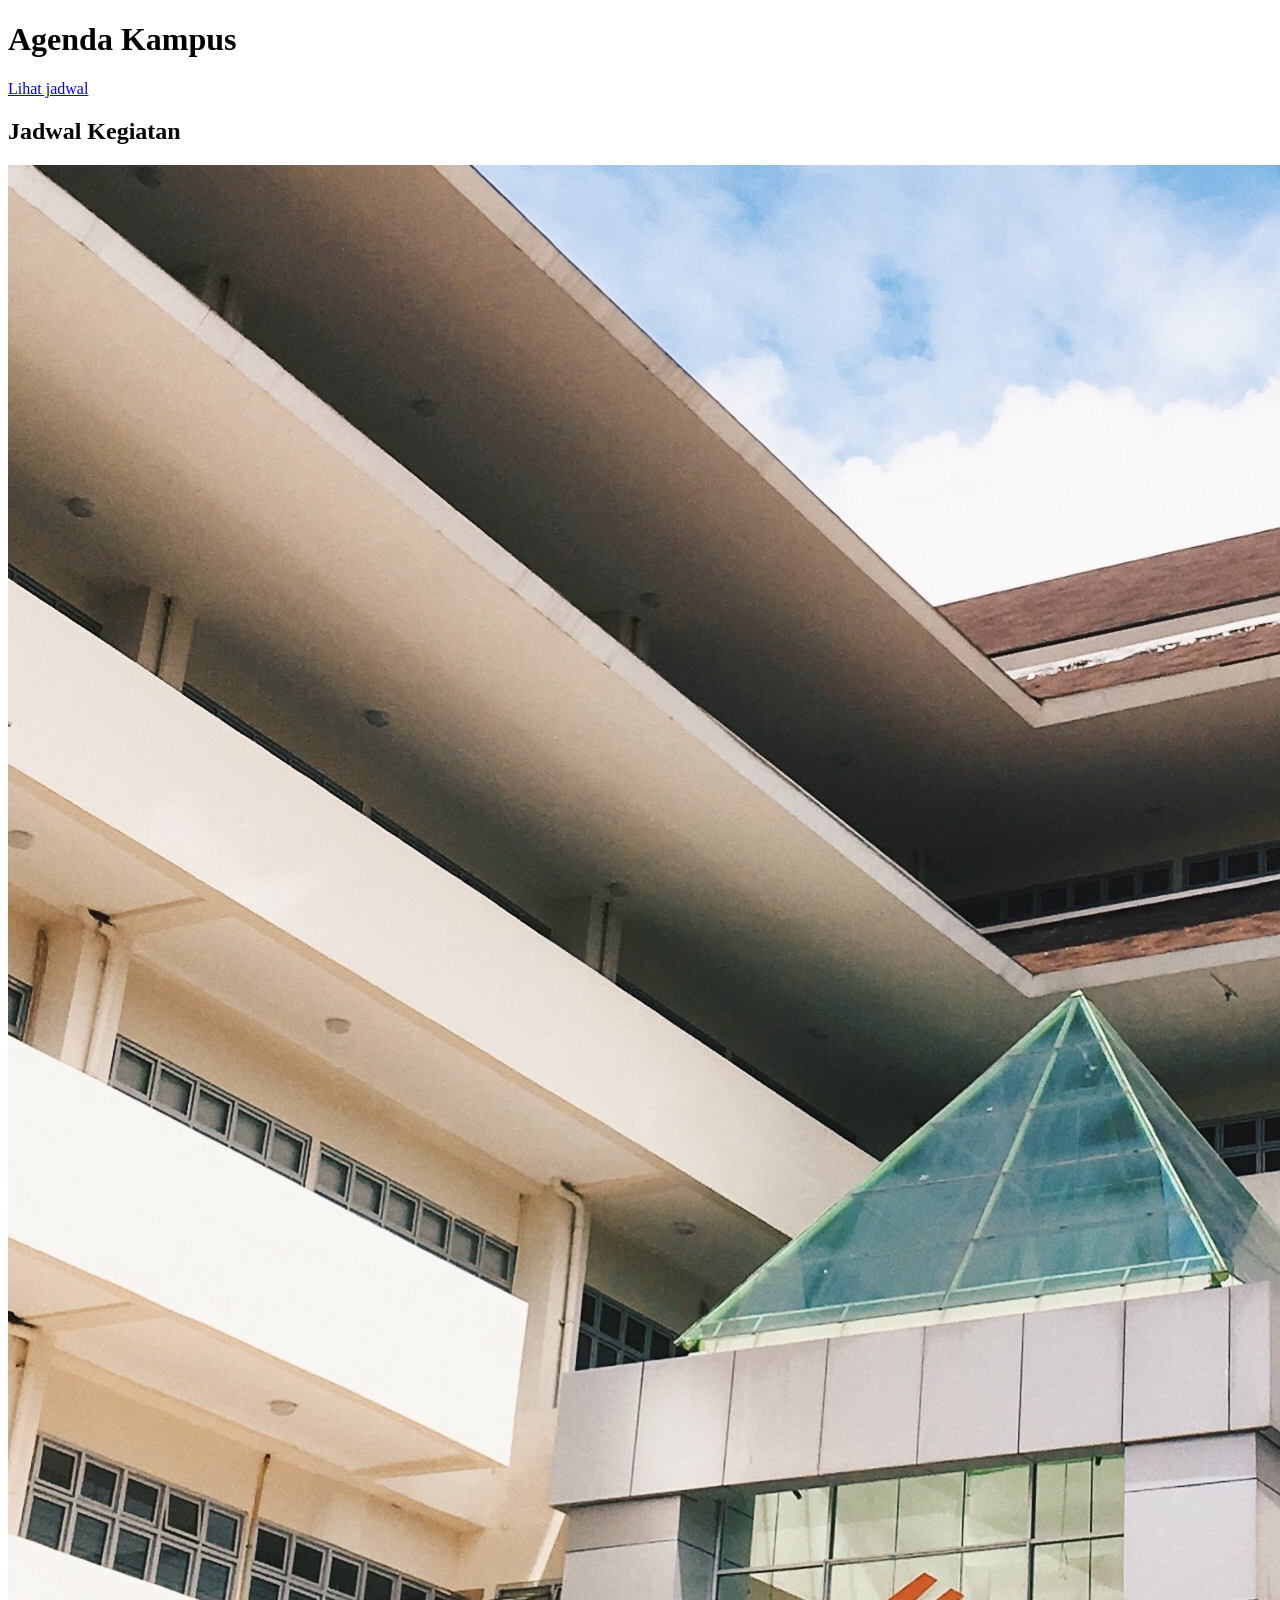
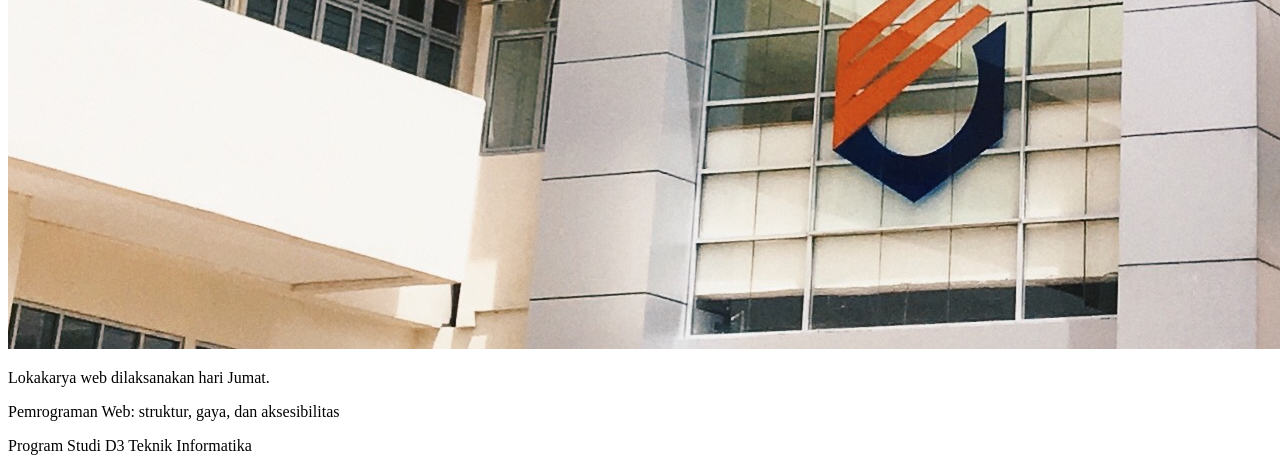
<file: Week 1/eksperimen-troubleshooting-html/index.html>
<!doctype html>
<html lang="id">
<head>
 <meta name="viewport" content="width=device-width, initial-scale=1">
 <title>Eksperimen HTML</title>
</head>
<body>
 <header>
    <h1>Agenda Kampus</h1>
</header>
 <nav>
    <a href="#jadwal">Lihat jadwal</a>
</nav>

 <main>
    <section id="jadwal">
        <h2>Jadwal Kegiatan</h2>
        <img src="assets/kampus.JPG" alt="Mahasiswa mengikuti kegiatan kampus">
        <p>Lokakarya web dilaksanakan hari Jumat.</p>
        <p>Pemrograman Web: struktur, gaya, dan aksesibilitas</p>
    </section>
 </main>
 
 <footer>Program Studi D3 Teknik Informatika</footer>
</body>
</html>
</file>
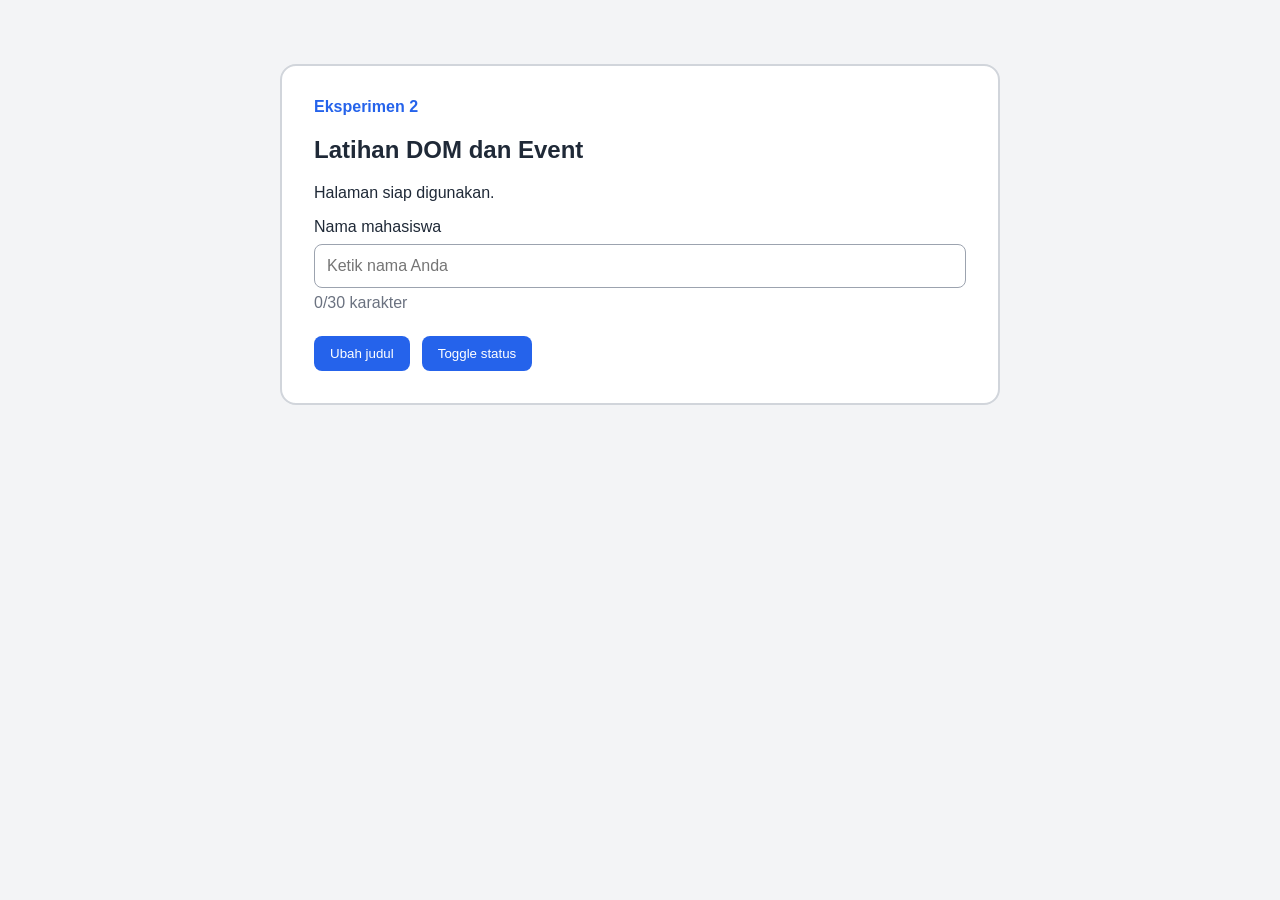
<file: Week 2/eksperimen-2-dom-event/index.html>
<!doctype html>
<html lang="id">
<head>
    <meta charset="utf-8">
    <meta name="viewport" content="width=device-width, initial-scale=1">
    <title>Eksperimen DOM dan Event</title>
    <link rel="stylesheet" href="css/style.css">
</head>
<body>
    <main class="container">
        <section class="praktikum-card" aria-labelledby="judul-utama">
            <p class="label">Eksperimen 2</p>
            <h1 id="judul-utama">Latihan DOM dan Event</h1>
            <p id="status" aria-live="polite">Halaman siap digunakan.</p>
            
            <label for="nama">Nama mahasiswa</label>
            <input id="nama" name="nama" type="text" maxlength="30" placeholder="Ketik nama Anda">
            
            <p class="counter">
                <span id="jumlah-karakter">0</span>/30 karakter
            </p>
            
            <div class="actions">
                <button id="ubah-judul" type="button">Ubah judul</button>
                <button id="toggle-status" type="button" aria-pressed="false">Toggle status</button>
            </div>
        </section>
    </main>
    <script src="js/app.js" defer></script>
</body>
</html>
</file>
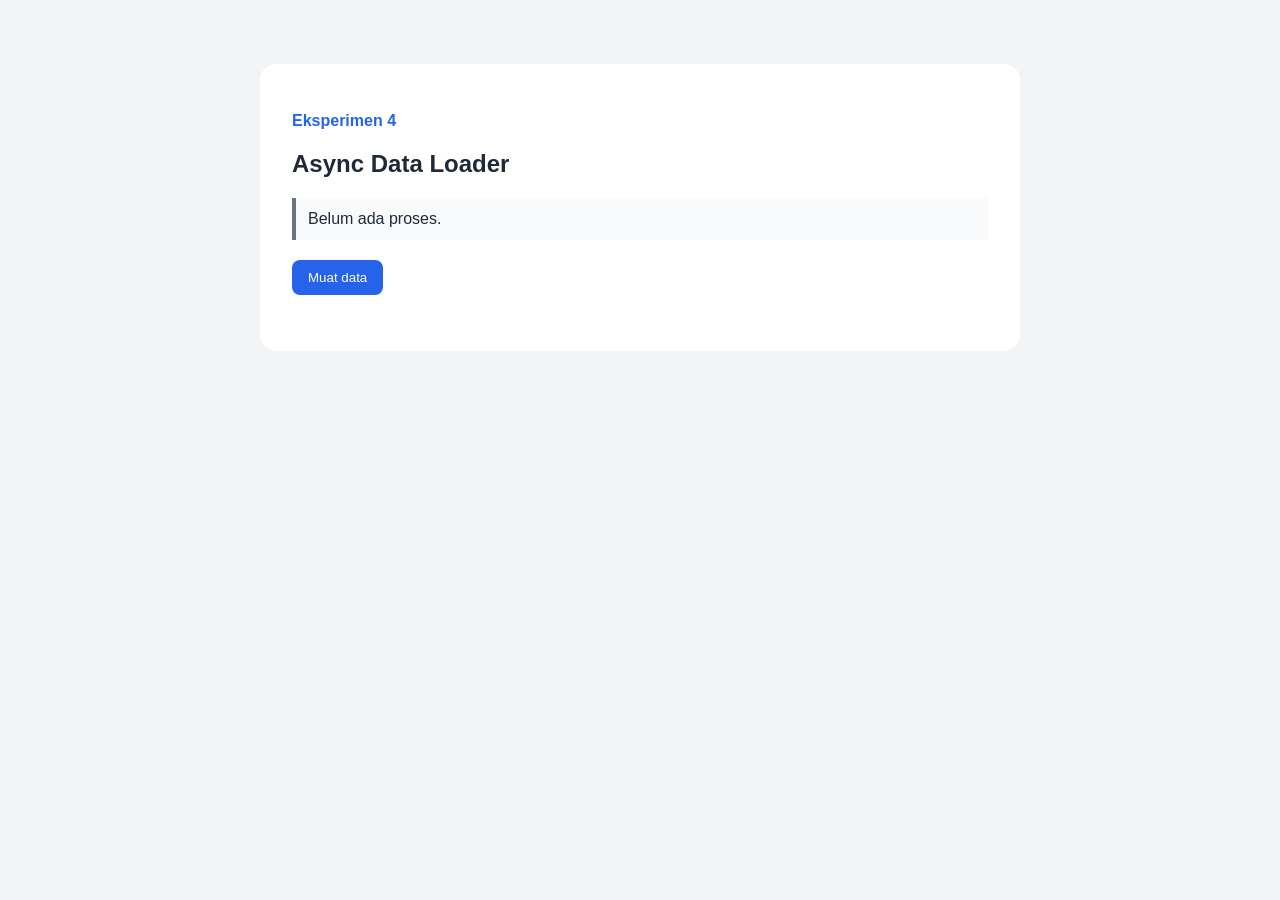
<file: Week 2/eksperimen-4-async/index.html>
<!doctype html>
<html lang="id">
<head>
    <meta charset="utf-8">
    <meta name="viewport" content="width=device-width, initial-scale=1">
    <title>Eksperimen Asynchronous JavaScript</title>
    <link rel="stylesheet" href="css/style.css">
</head>
<body>
    <main class="container">
        <section class="praktikum-card" aria-labelledby="judul-utama">
            <p class="label">Eksperimen 4</p>
            <h1 id="judul-utama">Async Data Loader</h1>
            <p id="status" class="status" data-state="" role="status" aria-live="polite">
                Belum ada proses.
            </p>
            <button id="muat-data" type="button">
                Muat data
            </button>
            <section id="daftar-fitur" class="grid" aria-label="Daftar fitur"></section>
        </section>
    </main>
    <script src="js/app.js" defer></script>
</body>
</html>
</file>
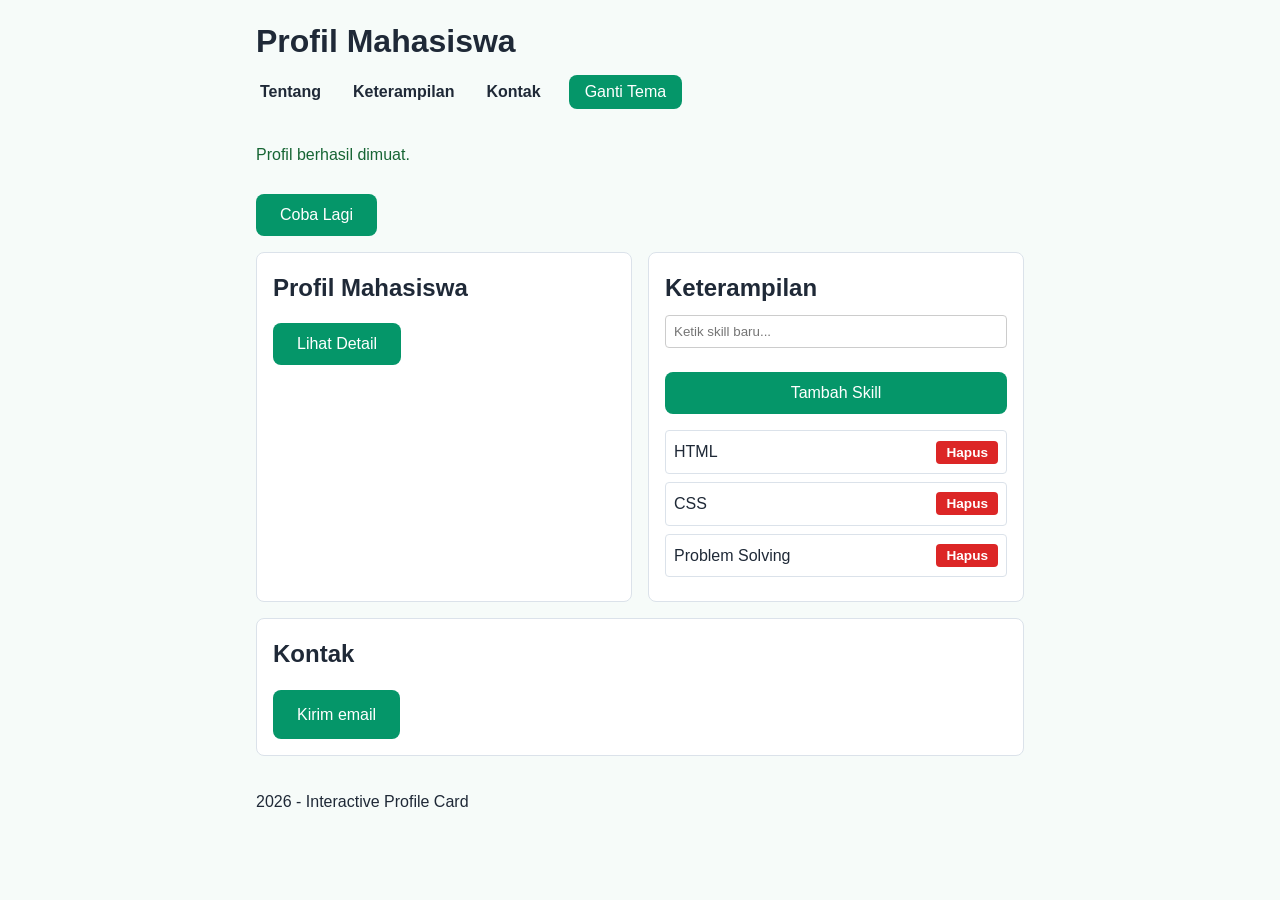
<file: Week 2/Homework Mini Project/index.html>
<!doctype html>
<html lang="id">
  <head>
    <meta charset="utf-8" />
    <meta name="viewport" content="width=device-width, initial-scale=1" />
    <title>Interactive Profile Card</title>
    <link rel="stylesheet" href="css/style.css" />
  </head>
  <body>
    <header>
      <div class="container">
        <h1>Profil Mahasiswa</h1>
        <nav>
          <a class="nav-link" href="#tentang">Tentang</a>
          <a class="nav-link" href="#keterampilan">Keterampilan</a>
          <a class="nav-link" href="#kontak">Kontak</a>
          <button id="btn-tema" class="button" style="margin-top:0; padding: 0.5rem 1rem;">Ganti Tema</button>
        </nav>
      </div>
    </header>

    <main class="container">
        <div style="margin-bottom: 1rem;">
            <p id="status" role="status" aria-live="polite">Belum ada proses.</p>
            <button id="btn-coba-lagi" class="button" hidden>Coba Lagi</button>
        </div>

        <div class="card-list">
            <section id="tentang" class="card">
                <h2 id="nama-profil">Memuat...</h2>
                <button id="btn-detail" class="button" aria-expanded="false">Lihat Detail</button>
                
                <div id="detail-profil" class="hidden" style="margin-top: 1rem;">
                    <img src="assets/profile.jpg" alt="Foto Profil">
                    <p id="deskripsi-profil"></p>
                </div>
            </section>

            <section id="keterampilan" class="card">
                <h2>Keterampilan</h2>
                <form id="form-skill" novalidate style="margin-bottom: 1rem;">
                    <input type="text" id="input-skill" placeholder="Ketik skill baru..." style="width: 100%; padding: 0.5rem; margin-bottom: 0.5rem; border: 1px solid #ccc; border-radius: 4px;">
                    <small id="error-skill" class="error"></small>
                    <button type="submit" class="button" style="width: 100%;">Tambah Skill</button>
                </form>
                <ul id="list-skill"></ul>
            </section>

            <section id="kontak" class="card">
                <h2>Kontak</h2>
                <a class="button" href="mailto:mahasiswa@example.com">Kirim email</a>
            </section>
        </div>
    </main>

    <footer class="container">
      <p>2026 - Interactive Profile Card</p>
    </footer>
    
    <script src="js/app.js" defer></script>
  </body>
</html>
</file>
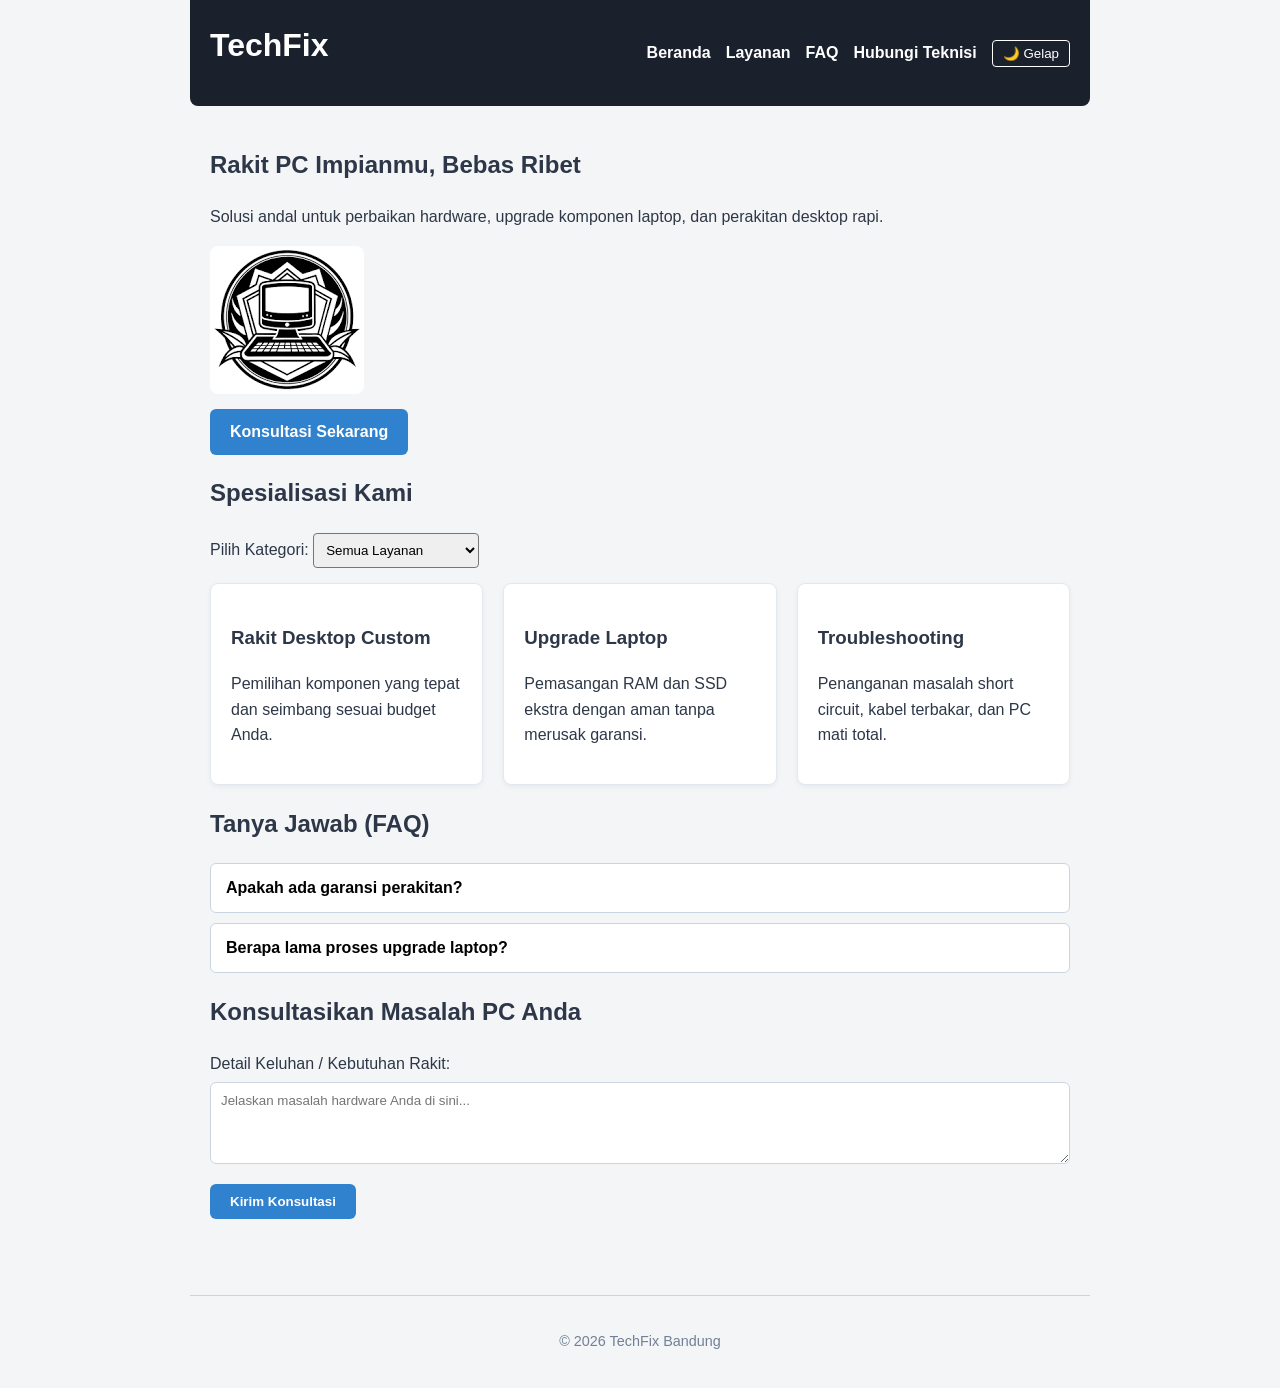
<file: Week 2/Mini Project/index.html>
<!DOCTYPE html>
<html lang="id">
<head>
    <meta charset="utf-8">
    <meta name="viewport" content="width=device-width, initial-scale=1">
    <title>TechFix - Servis & Rakit PC</title>
    <link rel="stylesheet" href="css/style.css">
    <script src="js/app.js" defer></script>
</head>
<body>
    <header>
        <div class="header-container">
            <h1 class="logo">TechFix</h1>
            <button id="btn-menu" aria-expanded="false" aria-label="Buka menu navigasi">☰</button>
            <nav id="nav-menu">
                <a href="#hero">Beranda</a>
                <a href="#layanan">Layanan</a>
                <a href="#faq">FAQ</a>
                <a href="#kontak">Hubungi Teknisi</a>
                <button id="btn-tema" class="tema-btn">🌙 Gelap</button>
            </nav>
        </div>
    </header>

    <main>
        <section id="hero">
            <h2>Rakit PC Impianmu, Bebas Ribet</h2>
            <p>Solusi andal untuk perbaikan hardware, upgrade komponen laptop, dan perakitan desktop rapi.</p>
            <img src="assets/pcsetup.jpg" alt="Setup PC Desktop modern dengan manajemen kabel rapi">
            <a class="cta-btn" href="#kontak">Konsultasi Sekarang</a>
        </section>

        <section id="layanan">
            <h2>Spesialisasi Kami</h2>
            <div class="filter-container">
                <label for="filter-layanan">Pilih Kategori:</label>
                <select id="filter-layanan">
                    <option value="semua">Semua Layanan</option>
                    <option value="rakit">Rakit Baru</option>
                    <option value="perbaikan">Perbaikan & Upgrade</option>
                </select>
            </div>
            <div id="container-layanan" class="flex-container"></div>
        </section>

        <section id="faq">
            <h2>Tanya Jawab (FAQ)</h2>
            <div class="faq-item">
                <button class="faq-toggle" aria-expanded="false">Apakah ada garansi perakitan?</button>
                <div class="faq-jawaban hidden">
                    <p>Ya, kami memberikan garansi perakitan selama 30 hari. Garansi komponen mengikuti ketentuan distributor resmi.</p>
                </div>
            </div>
            <div class="faq-item">
                <button class="faq-toggle" aria-expanded="false">Berapa lama proses upgrade laptop?</button>
                <div class="faq-jawaban hidden">
                    <p>Untuk upgrade RAM atau SSD, prosesnya dapat ditunggu sekitar 1 hingga 2 jam pengerjaan.</p>
                </div>
            </div>
        </section>

        <section id="kontak">
            <h2>Konsultasikan Masalah PC Anda</h2>
            <form id="form-kontak" novalidate>
                <label for="input-keluhan">Detail Keluhan / Kebutuhan Rakit:</label>
                <textarea id="input-keluhan" rows="4" placeholder="Jelaskan masalah hardware Anda di sini..."></textarea>
                <small id="error-keluhan" class="error-teks"></small>
                
                <button type="submit" class="cta-btn" style="border:none; cursor:pointer;">Kirim Konsultasi</button>
                <p id="status-form" role="status" aria-live="polite" style="margin-top: 10px; font-weight: bold;"></p>
            </form>
        </section>
    </main>

    <footer>
        <p>&copy; 2026 TechFix Bandung</p>
    </footer>

    <button id="btn-top" class="hidden" aria-label="Kembali ke atas">↑</button>
</body>
</html>
</file>
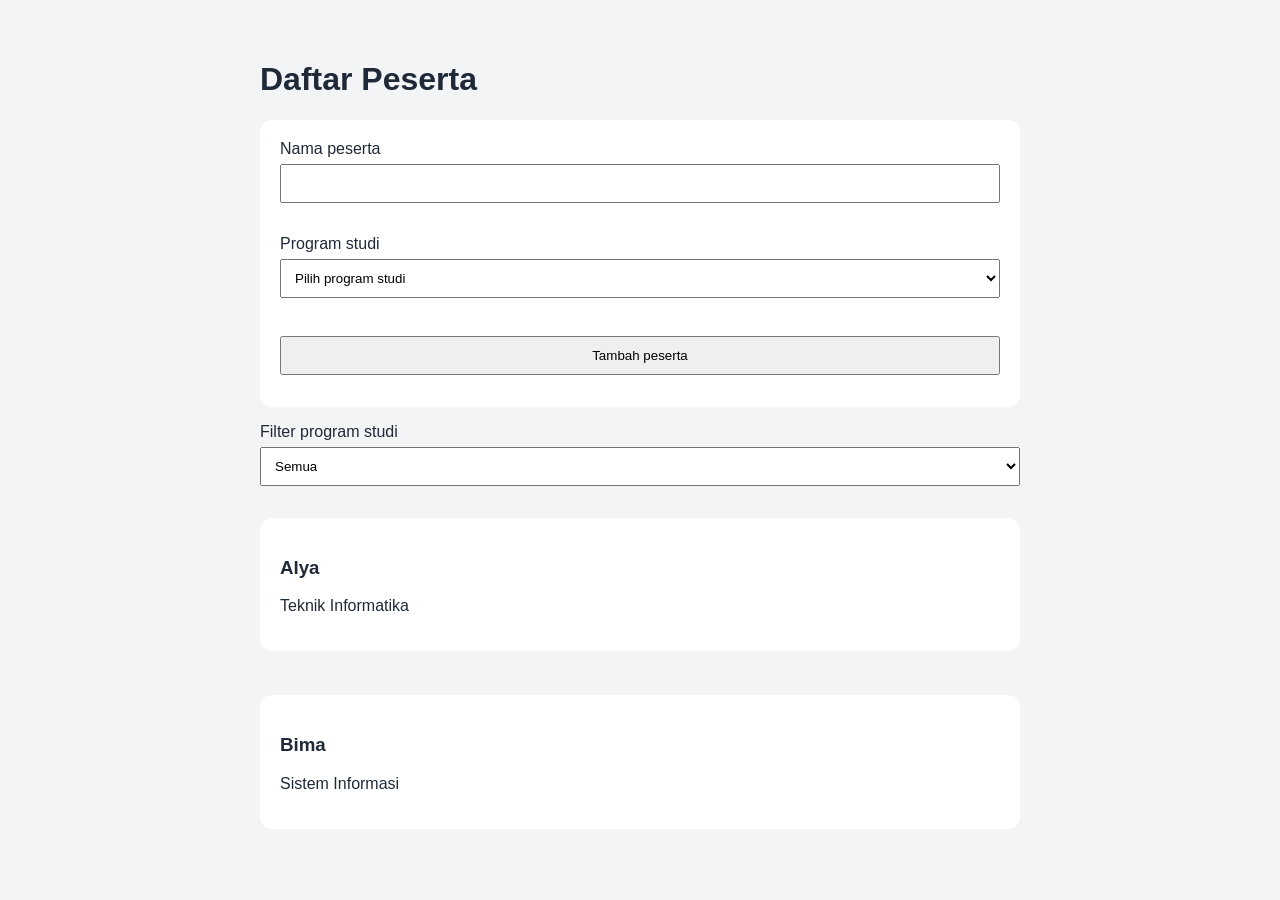
<file: Week 2/task-2-dom-form/index.html>
<!doctype html>
<html lang="id">
<head>
 <meta charset="utf-8">
 <meta name="viewport" content="width=device-width, initial-scale=1">
 <title>Task 2 DOM dan Form</title>
 <link rel="stylesheet" href="css/style.css">
</head>
<body>
 <main class="container">
 <h1>Daftar Peserta</h1>
 <form id="form-peserta" novalidate>
 <label for="nama">Nama peserta</label>
 <input id="nama" name="nama" autocomplete="name"
 aria-describedby="error-nama" required>
 <small id="error-nama" class="error"></small>
 <label for="prodi">Program studi</label>
 <select id="prodi" name="prodi"
 aria-describedby="error-prodi" required>
 <option value="">Pilih program studi</option>
 <option>Teknik Informatika</option>
 <option>Sistem Informasi</option>
 </select>
 <small id="error-prodi" class="error"></small>
 <button type="submit">Tambah peserta</button>
 </form>
 <label for="filter-prodi">Filter program studi</label>
 <select id="filter-prodi">
 <option value="semua">Semua</option>
 <option>Teknik Informatika</option>
 <option>Sistem Informasi</option>
 <option>Manajemen Informatika</option>
 </select>
 <p id="status" role="status" aria-live="polite"></p>
 <section id="daftar-peserta" class="grid"
 aria-label="Daftar peserta"></section>
 </main>
 <script src="js/app.js" defer></script>
</body>
</html>
</file>
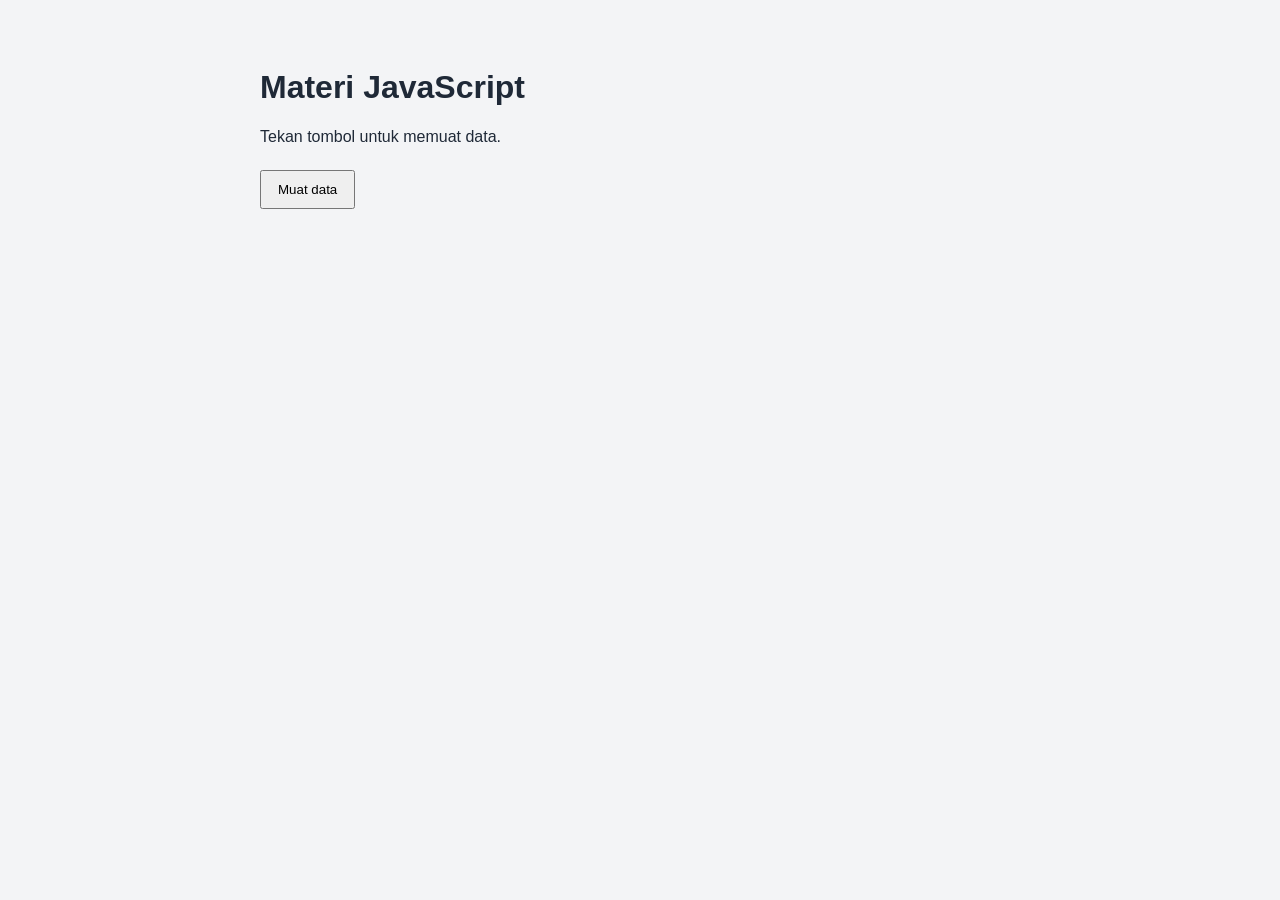
<file: Week 2/task-3-async-loader/index.html>
<!doctype html>
<html lang="id">
<head>
 <meta charset="utf-8">
 <meta name="viewport" content="width=device-width, initial-scale=1">
 <title>Task 3 Async Data Loader</title>
 <link rel="stylesheet" href="css/style.css">
</head>
<body>
 <main class="container">
 <h1>Materi JavaScript</h1>
 <p id="status" role="status" aria-live="polite">
 Tekan tombol untuk memuat data.
 </p>
 <button id="muat" type="button">Muat data</button>
 <button id="coba-lagi" type="button" hidden>Coba lagi</button>
 <section id="daftar-materi" class="grid"
 aria-label="Daftar materi"></section>
 </main>
 <script src="js/app.js" defer></script>
</body>
</html>
</file>
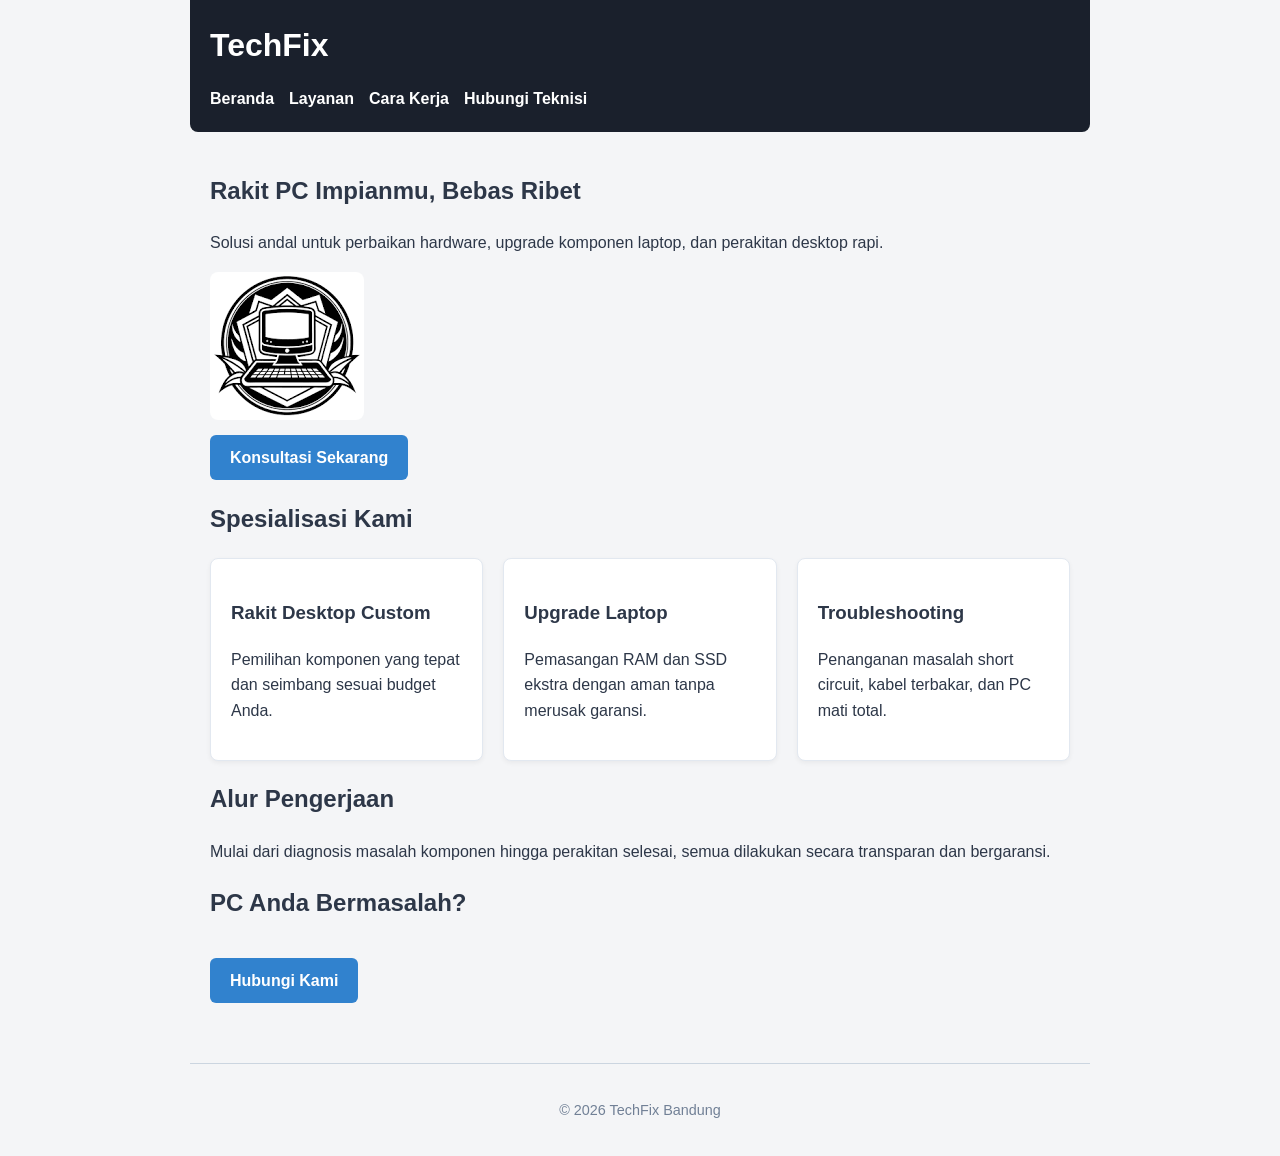
<file: Week 1/Proyek Week 1/Mini Project/index.html>
<!DOCTYPE html>
<html lang="id">
<head>
    <meta charset="utf-8">
    <meta name="viewport" content="width=device-width, initial-scale=1">
    <title>TechFix - Servis & Rakit PC</title>
    <link rel="stylesheet" href="css/style.css">
</head>
<body>
    <header>
        <h1 class="logo">TechFix</h1>
        <nav>
            <a href="#hero">Beranda</a>
            <a href="#layanan">Layanan</a>
            <a href="#alur">Cara Kerja</a>
            <a href="#kontak">Hubungi Teknisi</a>
        </nav>
    </header>

    <main>
        <section id="hero">
            <h2>Rakit PC Impianmu, Bebas Ribet</h2>
            <p>Solusi andal untuk perbaikan hardware, upgrade komponen laptop, dan perakitan desktop rapi.</p>
            <img src="assets/pcsetup.jpg" alt="Setup PC Desktop modern dengan manajemen kabel rapi">
            <a class="cta-btn" href="#kontak">Konsultasi Sekarang</a>
        </section>

        <section id="layanan">
            <h2>Spesialisasi Kami</h2>
            <div class="flex-container">
                <div class="card">
                    <h3>Rakit Desktop Custom</h3>
                    <p>Pemilihan komponen yang tepat dan seimbang sesuai budget Anda.</p>
                </div>
                <div class="card">
                    <h3>Upgrade Laptop</h3>
                    <p>Pemasangan RAM dan SSD ekstra dengan aman tanpa merusak garansi.</p>
                </div>
                <div class="card">
                    <h3>Troubleshooting</h3>
                    <p>Penanganan masalah short circuit, kabel terbakar, dan PC mati total.</p>
                </div>
            </div>
        </section>

        <section id="alur">
            <h2>Alur Pengerjaan</h2>
            <p>Mulai dari diagnosis masalah komponen hingga perakitan selesai, semua dilakukan secara transparan dan bergaransi.</p>
        </section>

        <section id="kontak">
            <h2>PC Anda Bermasalah?</h2>
            <a class="cta-btn" href="mailto:teknisi@techfix.example.com">Hubungi Kami</a>
        </section>
    </main>

    <footer>
        <p>&copy; 2026 TechFix Bandung</p>
    </footer>
</body>
</html>
</file>
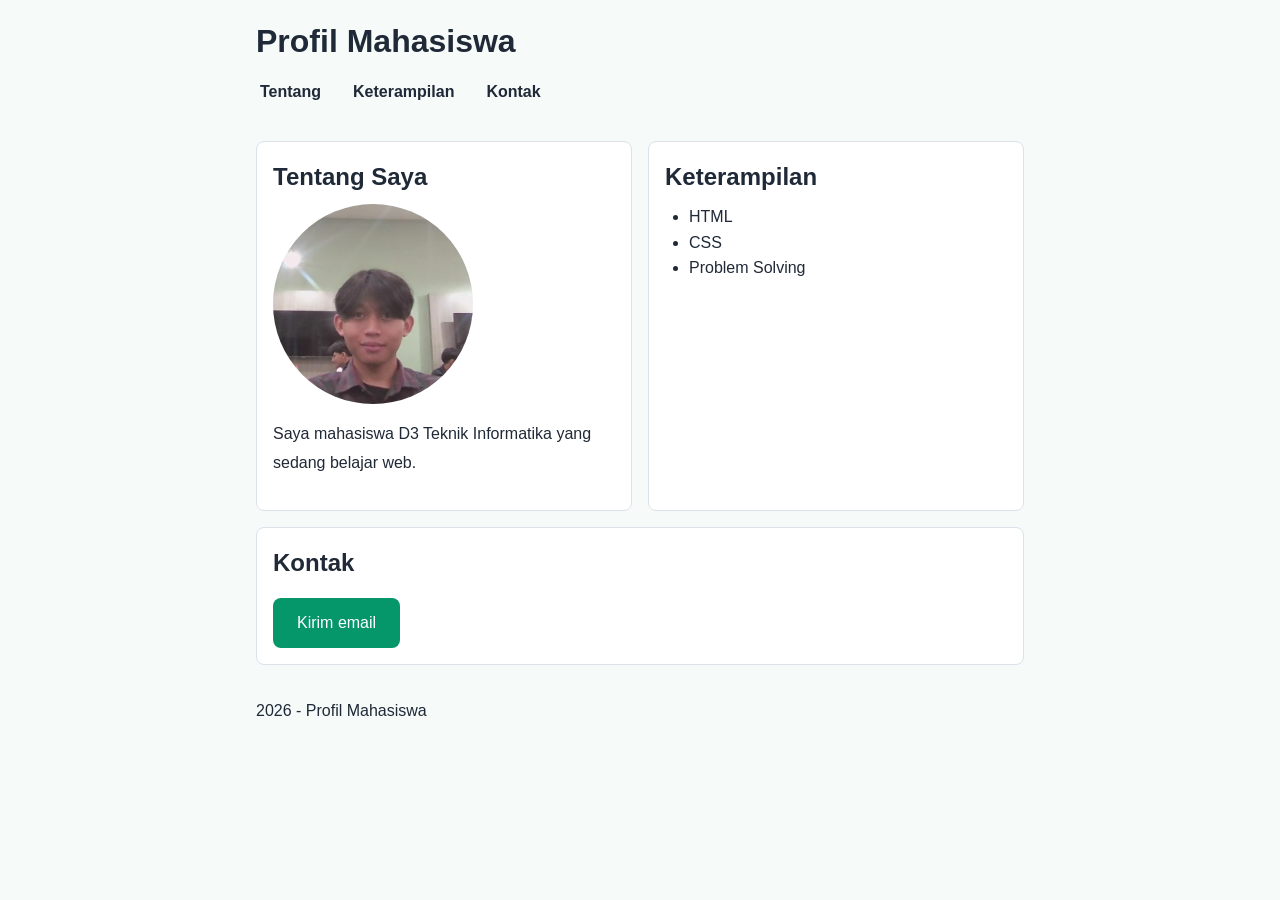
<file: Week 1/Proyek Week 1/praktikum-modul-01_251511012_Hasbi Wirya Al Faza/index.html>
<!doctype html>
<html lang="id">
  <head>
    <meta charset="utf-8" />
    <meta name="viewport" content="width=device-width, initial-scale=1" />
    <title>Profil Mahasiswa</title>
    <link rel="stylesheet" href="css/style.css" />
  </head>
  <body>
    <header>
      <div class="container">
        <h1>Profil Mahasiswa</h1>
        <nav>
          <a class="nav-link" href="#tentang">Tentang</a>
          <a class="nav-link" href="#keterampilan">Keterampilan</a>
          <a class="nav-link" href="#kontak">Kontak</a>
        </nav>
      </div>
    </header>

    <main class="container">
        <div class="card-list">
            <section id="tentang" class="card">
                <h2>Tentang Saya</h2>
                <img src="assets/profile.jpg" alt="Foto Profil" width="200">
                <p>Saya mahasiswa D3 Teknik Informatika yang sedang belajar web.</p>
            </section>

            <section id="keterampilan" class="card">
                <h2>Keterampilan</h2>
                <ul>
                <li>HTML</li>
                <li>CSS</li>
                <li>Problem Solving</li>
                </ul>
            </section>

            <section id="kontak" class="card">
                <h2>Kontak</h2>
                <a class="button" href="mailto:mahasiswa@example.com">Kirim email</a>
            </section>
        </div>
    </main>

    <footer class="container">
      <p>2026 - Profil Mahasiswa</p>
    </footer>
  </body>
</html>
</file>
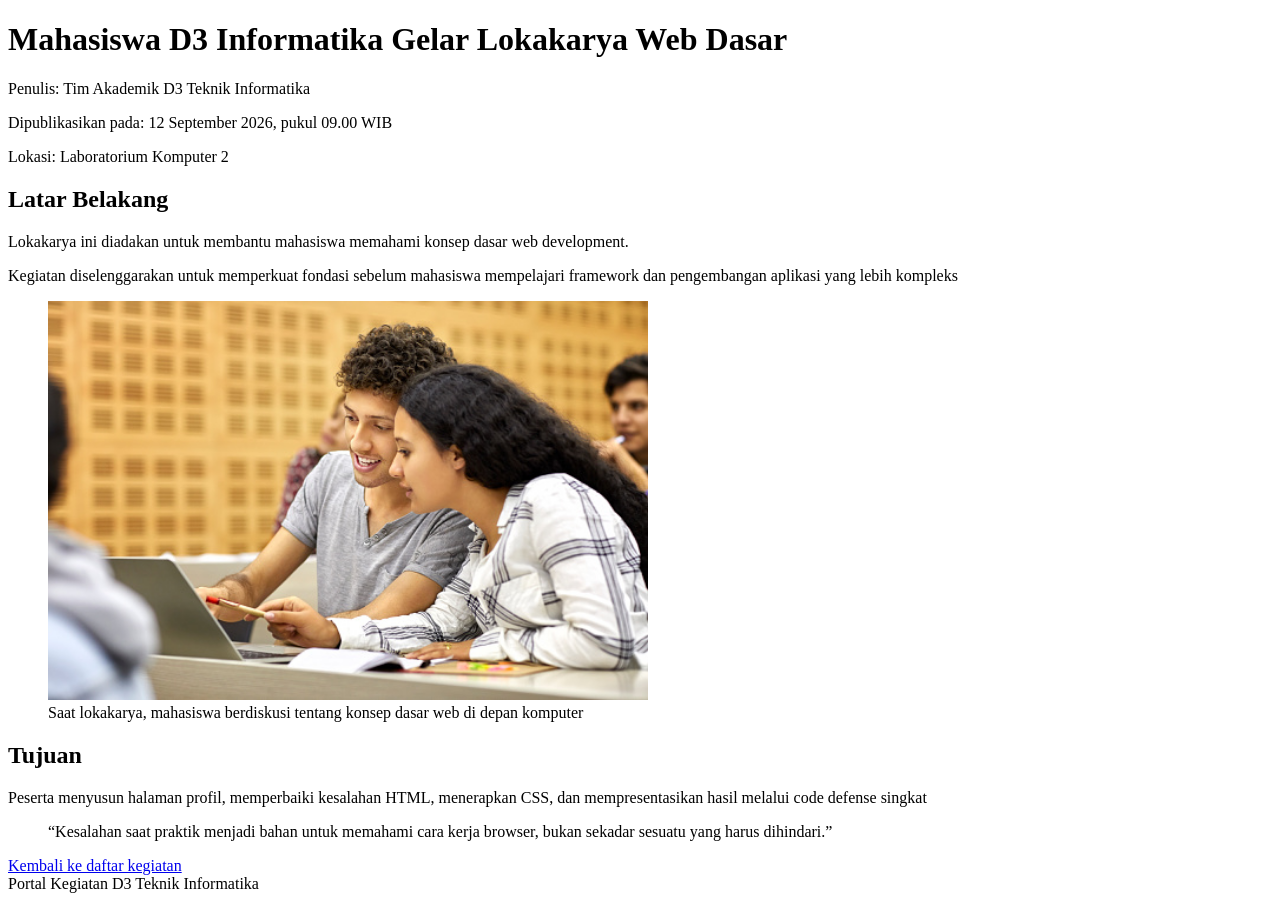
<file: Week 1/Proyek Week 1/Independent Challenge Artikel Kegiatan Kampus/artikel.html>
<!DOCTYPE html>
<html lang ="id">
<head>
    <meta charset="UTF-8">
    <meta name="viewport" content="width=device-width, initial-scale=1.0">
    <title> Portal Kegiatan D3 Teknik Informatika </title>
</head>
<body>
    <header>
        <h1> Mahasiswa D3 Informatika Gelar Lokakarya Web Dasar </h1>
    </header>
    <main>
        <article>
            <p> Penulis: Tim Akademik D3 Teknik Informatika </p>
            <p> Dipublikasikan pada: <time datetime="2026-09-12T09:00">12 September 2026, pukul 09.00 WIB</time></p>
            <p> Lokasi: Laboratorium Komputer 2</p>

        <section id = "latarbelakang">
            <h2> Latar Belakang </h2>
            <p> Lokakarya ini diadakan untuk membantu mahasiswa memahami konsep dasar web development. </p>
            <p> Kegiatan diselenggarakan untuk memperkuat fondasi sebelum mahasiswa mempelajari framework dan pengembangan aplikasi yang lebih kompleks</p>
        </section>

        <figure>
            <img src="lokakarya-web.jpg" alt="Mahasiswa berdiskusi di depan komputer saat lokakarya web" width="600">
            <figcaption> Saat lokakarya, mahasiswa berdiskusi tentang konsep dasar web di depan komputer </figcaption>
        </figure>

        <section id = "rangkaiankegiatan">
            <h2> Tujuan </h2>
            <p> Peserta menyusun halaman profil, memperbaiki kesalahan HTML, menerapkan CSS, dan mempresentasikan hasil melalui code defense singkat</p>
            <blockquote> “Kesalahan saat praktik menjadi bahan untuk memahami cara kerja browser, bukan sekadar sesuatu yang harus dihindari.”</blockquote>
        </section>
        </article>  
        <nav><a href="#index.html">Kembali ke daftar kegiatan</a></nav>   
    </main>
    <footer>Portal Kegiatan D3 Teknik Informatika</footer>
</body>
</html>
</file>
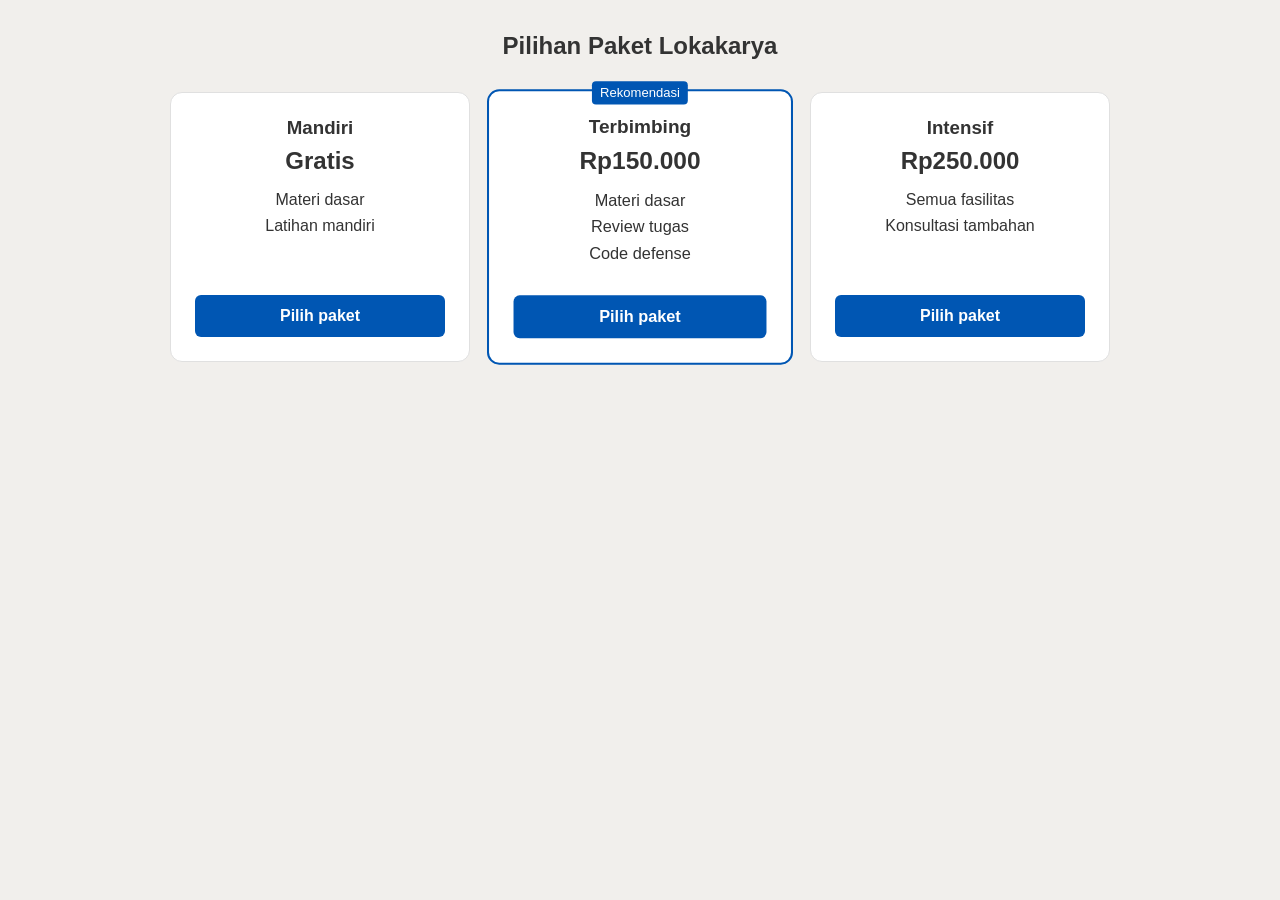
<file: Week 1/Proyek Week 1/Independent Challenge Pricing Card/pricing.html>
<!DOCTYPE html>
<html lang="id">
<head>
    <meta charset="UTF-8">
    <meta name="viewport" content="width=device-width, initial-scale=1.0">
    <title>Pricing Card</title>
    <link rel="stylesheet" href="css/pricing.css">
</head>
<body>
    <section class="pricing" aria-labelledby="pricing-title">
        <div class="container">
            <h2 id="pricing-title">Pilihan Paket Lokakarya</h2>
            <div class="pricing-list">
                
                <article class="price-card">
                    <h3>Mandiri</h3>
                    <p class="price">Gratis</p>
                    <ul>
                        <li>Materi dasar</li>
                        <li>Latihan mandiri</li>
                    </ul>
                    <a class="button" href="#daftar">Pilih paket</a>
                </article>

                <article class="price-card price-card--featured">
                    <p class="badge">Rekomendasi</p>
                    <h3>Terbimbing</h3>
                    <p class="price">Rp150.000</p>
                    <ul>
                        <li>Materi dasar</li>
                        <li>Review tugas</li>
                        <li>Code defense</li>
                    </ul>
                    <a class="button" href="#daftar">Pilih paket</a>
                </article>

                <article class="price-card">
                    <h3>Intensif</h3>
                    <p class="price">Rp250.000</p>
                    <ul>
                        <li>Semua fasilitas</li>
                        <li>Konsultasi tambahan</li>
                    </ul>
                    <a class="button" href="#daftar">Pilih paket</a>
                </article>

            </div>
        </div>
    </section>

</body>
</html>
</file>
<file: Week 2/eksperimen-2-dom-event/css/style.css>
* {
    box-sizing: border-box;
}
body {
    margin: 0;
    min-height: 100vh;
    font-family: Arial, sans-serif;
    color: #1f2937;
    background: #f3f4f6;
    transition: background 200ms, color 200ms;
}
.container {
    width: min(90%, 720px);
    margin-inline: auto;
    padding-block: 64px;
}
.praktikum-card {
    padding: 32px;
    border: 2px solid #d1d5db;
    border-radius: 16px;
    background: #ffffff;
}
.label {
    margin: 0 0 8px;
    font-weight: 700;
    color: #2563eb;
}
label, input {
    display: block;
    width: 100%;
}
input {
    margin-top: 8px;
    padding: 12px;
    border: 1px solid #9ca3af;
    border-radius: 8px;
    font: inherit;
}
.counter {
    margin-top: 6px;
    color: #6b7280;
}
.actions {
    display: flex;
    flex-wrap: wrap;
    gap: 12px;
    margin-top: 24px;
}
button {
    padding: 10px 16px;
    border: 0;
    border-radius: 8px;
    color: #ffffff;
    background: #2563eb;
    cursor: pointer;
}
button:focus-visible {
    outline: 3px solid #f59e0b;
    outline-offset: 3px;
}
body.is-active {
    color: #f9fafb;
    background: #111827;
}
body.is-active .praktikum-card {
    border-color: #60a5fa;
    background: #1f2937;
}
body.is-active .counter {
    color: #d1d5db;
}
</file>
<file: Week 2/eksperimen-4-async/css/style.css>
* { box-sizing: border-box; }
body {
    margin: 0;
    font-family: Arial, sans-serif;
    color: #1f2937;
    background: #f3f4f6;
}
.container {
    width: min(90%, 760px);
    margin-inline: auto;
    padding-block: 64px;
}
.praktikum-card {
    padding: 32px;
    border-radius: 16px;
    background: #ffffff;
}
.label {
    font-weight: 700;
    color: #2563eb;
}
button {
    padding: 10px 16px;
    border: 0;
    border-radius: 8px;
    color: #ffffff;
    background: #2563eb;
    cursor: pointer;
}
button:disabled {
    cursor: wait;
    opacity: 0.6;
}
.status {
    margin-block: 20px;
    padding: 12px;
    border-left: 4px solid #6b7280;
    background: #f9fafb;
}
.status[data-state="loading"] { border-color: #d97706; }
.status[data-state="success"] { border-color: #16a34a; }
.status[data-state="empty"], 
.status[data-state="error"] { border-color: #dc2626; }
.grid {
    display: grid;
    gap: 12px;
    margin-top: 24px;
}
.feature-card {
    padding: 16px;
    border: 1px solid #d1d5db;
    border-radius: 10px;
}
.feature-card h2,
.feature-card p {
    margin-block: 0 8px;
}
</file>
<file: Week 2/Homework Mini Project/css/style.css>
:root {
    --color-primary: #059669;
    --bg-color: #f6fbf9;
    --text-color: #1f2937;
    --spacing-base: 1rem;
}

*, *::before, *::after {
    box-sizing: border-box;
    margin: 0;
    padding: 0;
}

body {
    font-family: Arial, sans-serif;
    background-color: var(--bg-color);
    color: var(--text-color);
    line-height: 1.6;
    padding-bottom: 2rem;
    transition: background-color 0.3s ease, color 0.3s ease;
}

.container {
    max-width: 800px;
    margin-inline: auto;
    padding: var(--spacing-base);
}

h1, h2 {
    margin-bottom: 0.5rem;
}

p {
    line-height: 1.8;
    margin-bottom: 1rem;
}

ul {
    margin-left: 1.5rem;
}

img {
    max-width: 100%;
    height: auto;
    display: block;
    margin-bottom: 1rem;
    border-radius: 50%;
    object-fit: cover;
    aspect-ratio: 1 / 1;
}

nav {
    display: flex;
    flex-wrap: wrap;
    gap: 0.5rem;
    align-items: center;
}

.nav-link {
    text-decoration: none;
    color: var(--text-color);
    font-weight: bold;
    margin-right: 1rem;
    padding: 0.25rem;
}

.nav-link:hover {
    color: var(--color-primary);
}

.nav-link:focus-visible {
    outline: 3px solid #f4b000;
    outline-offset: 2px;
}

.card-list {
    display: flex;
    flex-direction: column;
    gap: var(--spacing-base);
}

.card {
    background-color: white;
    border: 1px solid #dbe2ea;
    border-radius: 8px;
    padding: var(--spacing-base);
    margin-bottom: 0;
    transition: background-color 0.3s ease, border-color 0.3s ease;
}

.button {
    display: inline-block;
    background-color: var(--color-primary);
    color: white;
    padding: 0.75rem 1.5rem;
    text-decoration: none;
    border-radius: 8px;
    margin-top: 0.5rem;
    border: none;
    cursor: pointer;
    font-size: 1rem;
    font-family: inherit;
    transition: background-color 0.3s ease;
}

.button:hover {
    background-color: #047857;
}

.button:focus-visible {
    outline: 3px solid #f4b000;
    outline-offset: 3px;
}

@media (min-width: 768px) {
    .card-list {
        flex-direction: row;
        flex-wrap: wrap;
    }
    
    .card {
        flex: 1 1 250px; 
    }
}

body.dark-theme {
    --bg-color: #111827;
    --text-color: #f9fafb;
}

body.dark-theme .card {
    background-color: #1f2937;
    border-color: #374151;
}

body.dark-theme input {
    background-color: #374151;
    color: #f9fafb;
    border-color: #4b5563;
}

.hidden {
    display: none;
}

.error {
    color: #b91c1c;
    display: block;
    margin-bottom: 0.5rem;
    font-size: 0.875rem;
}

input[aria-invalid="true"] {
    outline: 2px solid #b91c1c;
    border-color: #b91c1c;
}

#list-skill {
    list-style-type: none;
    margin-left: 0;
    padding-left: 0;
}

#list-skill li {
    margin-bottom: 0.5rem;
    display: flex;
    justify-content: space-between;
    align-items: center;
    padding: 8px;
    border: 1px solid #dbe2ea;
    border-radius: 4px;
}

body.dark-theme #list-skill li {
    border-color: #4b5563;
}

.btn-hapus {
    background-color: #dc2626;
    color: white;
    border: none;
    border-radius: 4px;
    padding: 4px 10px;
    cursor: pointer;
    font-size: 0.85rem;
    font-weight: bold;
    transition: background-color 0.2s;
}

.btn-hapus:hover {
    background-color: #991b1b;
}
</file>
<file: Week 2/Mini Project/css/style.css>
*, *::before, *::after {
    box-sizing: border-box;
}

.logo {
    color: white;
    margin-top: 0;
    margin-bottom: 15px;
}

body {
    font-family: Arial, sans-serif;
    margin: 0;
    padding: 0;
    background-color: #f4f5f7;
    color: #2d3748;
    line-height: 1.6;
}

header, main, footer {
    padding: 20px;
    max-width: 900px;
    margin: 0 auto;
}

header {
    background-color: #1a202c;
    border-radius: 0 0 8px 8px;
}

nav {
    display: flex;
    flex-wrap: wrap;
    gap: 15px;
}

nav a {
    color: white;
    text-decoration: none;
    font-weight: bold;
}

img {
    max-width: 100%;
    height: auto;
    display: block;
    margin-top: 15px;
    border-radius: 8px;
}

.flex-container {
    display: flex;
    flex-wrap: wrap;
    gap: 20px;
    margin-top: 15px;
}

.card {
    background-color: white;
    border: 1px solid #e2e8f0;
    padding: 20px;
    border-radius: 8px;
    flex: 1 1 250px;
    box-shadow: 0 2px 5px rgba(0,0,0,0.05);
}

.cta-btn {
    display: inline-block;
    background-color: #3182ce;
    color: white;
    padding: 10px 20px;
    text-decoration: none;
    border-radius: 6px;
    font-weight: bold;
    margin-top: 15px;
}

a:focus-visible, button:focus-visible, .cta-btn:focus-visible {
    outline: 4px solid #f6e05e;
    outline-offset: 3px;
}

footer {
    text-align: center;
    border-top: 1px solid #cbd5e0;
    margin-top: 40px;
    font-size: 0.9rem;
    color: #718096;
}

.header-container {
    display: flex;
    justify-content: space-between;
    align-items: center;
    flex-wrap: wrap;
}

#btn-menu {
    display: none;
    background: none;
    border: none;
    color: white;
    font-size: 1.5rem;
    cursor: pointer;
}

.tema-btn {
    background-color: transparent;
    color: white;
    border: 1px solid white;
    padding: 5px 10px;
    border-radius: 4px;
    cursor: pointer;
}

@media (max-width: 600px) {
    #btn-menu {
        display: block;
    }
    #nav-menu {
        display: none;
        width: 100%;
        flex-direction: column;
        margin-top: 10px;
    }
    #nav-menu.aktif {
        display: flex;
    }
}

.filter-container {
    margin-bottom: 15px;
}
.filter-container select {
    padding: 8px;
    border-radius: 4px;
}

.hidden {
    display: none !important;
}

.faq-item {
    margin-bottom: 10px;
    border: 1px solid #cbd5e0;
    border-radius: 6px;
    background: white;
}
.faq-toggle {
    width: 100%;
    text-align: left;
    padding: 15px;
    background: none;
    border: none;
    font-weight: bold;
    cursor: pointer;
    font-size: 1rem;
}
.faq-jawaban {
    padding: 0 15px 15px 15px;
}

form label, form textarea {
    display: block;
    width: 100%;
}
form textarea {
    padding: 10px;
    margin-top: 5px;
    border-radius: 6px;
    border: 1px solid #cbd5e0;
    font-family: inherit;
}
.error-teks {
    color: #e53e3e;
    display: block;
    margin-top: 5px;
}
textarea[aria-invalid="true"] {
    outline: 2px solid #e53e3e;
    border-color: #e53e3e;
}

#btn-top {
    position: fixed;
    bottom: 20px;
    right: 20px;
    background-color: #3182ce;
    color: white;
    border: none;
    border-radius: 50%;
    width: 45px;
    height: 45px;
    font-size: 1.5rem;
    cursor: pointer;
    box-shadow: 0 2px 5px rgba(0,0,0,0.3);
}

body.dark-mode {
    background-color: #1a202c;
    color: #e2e8f0;
}
body.dark-mode .card, body.dark-mode .faq-item {
    background-color: #2d3748;
    border-color: #4a5568;
    color: #e2e8f0;
}
body.dark-mode textarea, body.dark-mode select {
    background-color: #4a5568;
    color: white;
    border-color: #718096;
}
body.dark-mode .faq-toggle {
    color: #e2e8f0;
}
</file>
<file: Week 2/task-2-dom-form/css/style.css>
* { box-sizing: border-box; }
body {
 margin: 0;
 font-family: Arial, sans-serif;
 color: #1f2937;
 background: #f3f4f6;
}
.container {
 width: min(92%, 760px);
 margin-inline: auto;
 padding-block: 40px;
}
form, .kartu {
 margin-block: 16px;
 padding: 20px;
 border-radius: 12px;
 background: #ffffff;
}
label, input, select, button { display: block; }
input, select, button {
 width: 100%;
 margin-block: 6px 12px;
 padding: 10px;
}
button { cursor: pointer; }
.grid { display: grid; gap: 12px; }
.error { display: block; min-height: 20px; color: #b91c1c; }
[aria-invalid="true"] { outline: 2px solid #b91c1c; }
</file>
<file: Week 2/task-3-async-loader/css/style.css>
* { box-sizing: border-box; }
body {
 margin: 0;
 font-family: Arial, sans-serif;
 color: #1f2937;
 background: #f3f4f6;
}
.container {
 width: min(92%, 760px);
 margin-inline: auto;
 padding-block: 48px;
}
button { margin: 8px 8px 16px 0; padding: 10px 16px; }
.grid { display: grid; gap: 12px; }
.kartu {
 padding: 16px;
 border-radius: 12px;
 background: #ffffff;
}
#status[data-state="loading"] { color: #1d4ed8; }
#status[data-state="error"] { color: #b91c1c; }
#status[data-state="success"] { color: #166534; }
</file>
<file: Week 1/Proyek Week 1/Mini Project/css/style.css>
/* Reset & Box Model */
*, *::before, *::after {
    box-sizing: border-box;
}

.logo {
    color: white;
    margin-top: 0;
    margin-bottom: 15px;
}

body {
    font-family: Arial, sans-serif;
    margin: 0;
    padding: 0;
    background-color: #f4f5f7;
    color: #2d3748;
    line-height: 1.6;
}

header, main, footer {
    padding: 20px;
    max-width: 900px;
    margin: 0 auto;
}

/* Bagian Navigasi */
header {
    background-color: #1a202c;
    border-radius: 0 0 8px 8px;
}

nav {
    display: flex;
    flex-wrap: wrap;
    gap: 15px;
}

nav a {
    color: white;
    text-decoration: none;
    font-weight: bold;
}

img {
    max-width: 100%;
    height: auto;
    display: block;
    margin-top: 15px;
    border-radius: 8px;
}

.flex-container {
    display: flex;
    flex-wrap: wrap;
    gap: 20px;
    margin-top: 15px;
}

.card {
    background-color: white;
    border: 1px solid #e2e8f0;
    padding: 20px;
    border-radius: 8px;
    flex: 1 1 250px;
    box-shadow: 0 2px 5px rgba(0,0,0,0.05);
}

.cta-btn {
    display: inline-block;
    background-color: #3182ce; /* Warna tombol biru */
    color: white;
    padding: 10px 20px;
    text-decoration: none;
    border-radius: 6px;
    font-weight: bold;
    margin-top: 15px;
}

a:focus-visible, button:focus-visible, .cta-btn:focus-visible {
    outline: 4px solid #f6e05e;
    outline-offset: 3px;
}

footer {
    text-align: center;
    border-top: 1px solid #cbd5e0;
    margin-top: 40px;
    font-size: 0.9rem;
    color: #718096;
}
</file>
<file: Week 1/Proyek Week 1/praktikum-modul-01_251511012_Hasbi Wirya Al Faza/css/style.css>
:root {
    --color-primary: #059669;
    --bg-color: #f6fbf9;
    --text-color: #1f2937;
    --spacing-base: 1rem;
}

*, *::before, *::after {
    box-sizing: border-box;
    margin: 0;
    padding: 0;
}

body {
    font-family: Arial, sans-serif;
    background-color: var(--bg-color);
    color: var(--text-color);
    line-height: 1.6;
    padding-bottom: 2rem;
}

.container {
    max-width: 800px;
    margin-inline: auto;
    padding: var(--spacing-base);
}

h1, h2 {
    margin-bottom: 0.5rem;
}

p {
    line-height: 1.8;
    margin-bottom: 1rem;
}

ul {
    margin-left: 1.5rem;
}

img {
    max-width: 100%;
    height: auto;
    display: block;
    margin-bottom: 1rem;
    border-radius: 50%;
    object-fit: cover;
    aspect-ratio: 1 / 1;
}

nav {
    display: flex;
    flex-wrap: wrap;
    gap: 0.5rem;
}

.nav-link {
    text-decoration: none;
    color: var(--text-color);
    font-weight: bold;
    margin-right: 1rem;
    padding: 0.25rem;
}

.nav-link:hover {
    color: var(--color-primary);
}

.nav-link:focus-visible {
    outline: 3px solid #f4b000;
    outline-offset: 2px;
}

.card-list {
    display: flex;
    flex-direction: column;
    gap: var(--spacing-base);
}

.card {
    background-color: white;
    border: 1px solid #dbe2ea;
    border-radius: 8px;
    padding: var(--spacing-base);
    margin-bottom: 0;
}

.button {
    display: inline-block;
    background-color: var(--color-primary);
    color: white;
    padding: 0.75rem 1.5rem;
    text-decoration: none;
    border-radius: 8px;
    margin-top: 0.5rem;
    transition: background-color 0.3s ease;
}

.button:hover {
    background-color: #047857;
}

.button:focus-visible {
    outline: 3px solid #f4b000;
    outline-offset: 3px;
}

@media (min-width: 768px) {
    .card-list {
        flex-direction: row;
        flex-wrap: wrap;
    }
    
    .card {
        flex: 1 1 250px; 
    }
}
</file>
<file: Week 1/Proyek Week 1/Independent Challenge Pricing Card/css/pricing.css>
:root {
    --bg-color: #F1EFEC;
    --card-bg: #ffffff;
    --text-primary: #333333;
    --accent-color: #0056b3;
    --border-color: #e0e0e0;
    --radius: 12px;
    --gap: 20px;
}

* {
    box-sizing: border-box;
    margin: 0;
    padding: 0;
}

body {
    background-color: var(--bg-color);
    font-family: sans-serif;
    color: var(--text-primary);
    padding: 2rem;
}

.container {
    max-width: 1000px;
    margin: 0 auto;
}

#pricing-title {
    text-align: center;
    margin-bottom: 2rem;
}

.pricing-list {
    display: flex;
    flex-direction: column;
    gap: var(--gap);
}

.price-card {
    background-color: var(--card-bg);
    border: 1px solid var(--border-color);
    border-radius: var(--radius);
    padding: 1.5rem;
    display: flex;
    flex-direction: column;
    text-align: center;
}

.price-card h3 {
    margin-bottom: 0.5rem;
}

.price-card .price {
    font-size: 1.5rem;
    font-weight: bold;
    margin-bottom: 1rem;
}

.price-card ul {
    list-style: none;
    margin-bottom: 1.5rem;
    flex-grow: 1; 
}

.price-card li {
    margin-bottom: 0.5rem;
}

.price-card--featured {
    border: 2px solid var(--accent-color);
    position: relative;
    transform: scale(1.02); 
}

.badge {
    background-color: var(--accent-color);
    color: white;
    padding: 0.25rem 0.5rem;
    border-radius: 4px;
    font-size: 0.8rem;
    position: absolute;
    top: -10px;
    left: 50%;
    transform: translateX(-50%);
}

.button {
    display: block;
    width: 100%;
    padding: 0.75rem;
    background-color: var(--accent-color);
    color: white;
    text-decoration: none;
    border-radius: 6px;
    font-weight: bold;
    transition: background-color 0.2s;
}

.button:hover,
.button:focus-visible {
    background-color: #004494;
}

.button:focus-visible {
    outline: 3px solid #ffcc00;
    outline-offset: 2px;
}

@media (min-width: 768px) {
    .pricing-list {
        flex-direction: row;
        justify-content: center;
        align-items: stretch;
    }
    
    .price-card {
        width: 30%; 
    }
}
</file>
